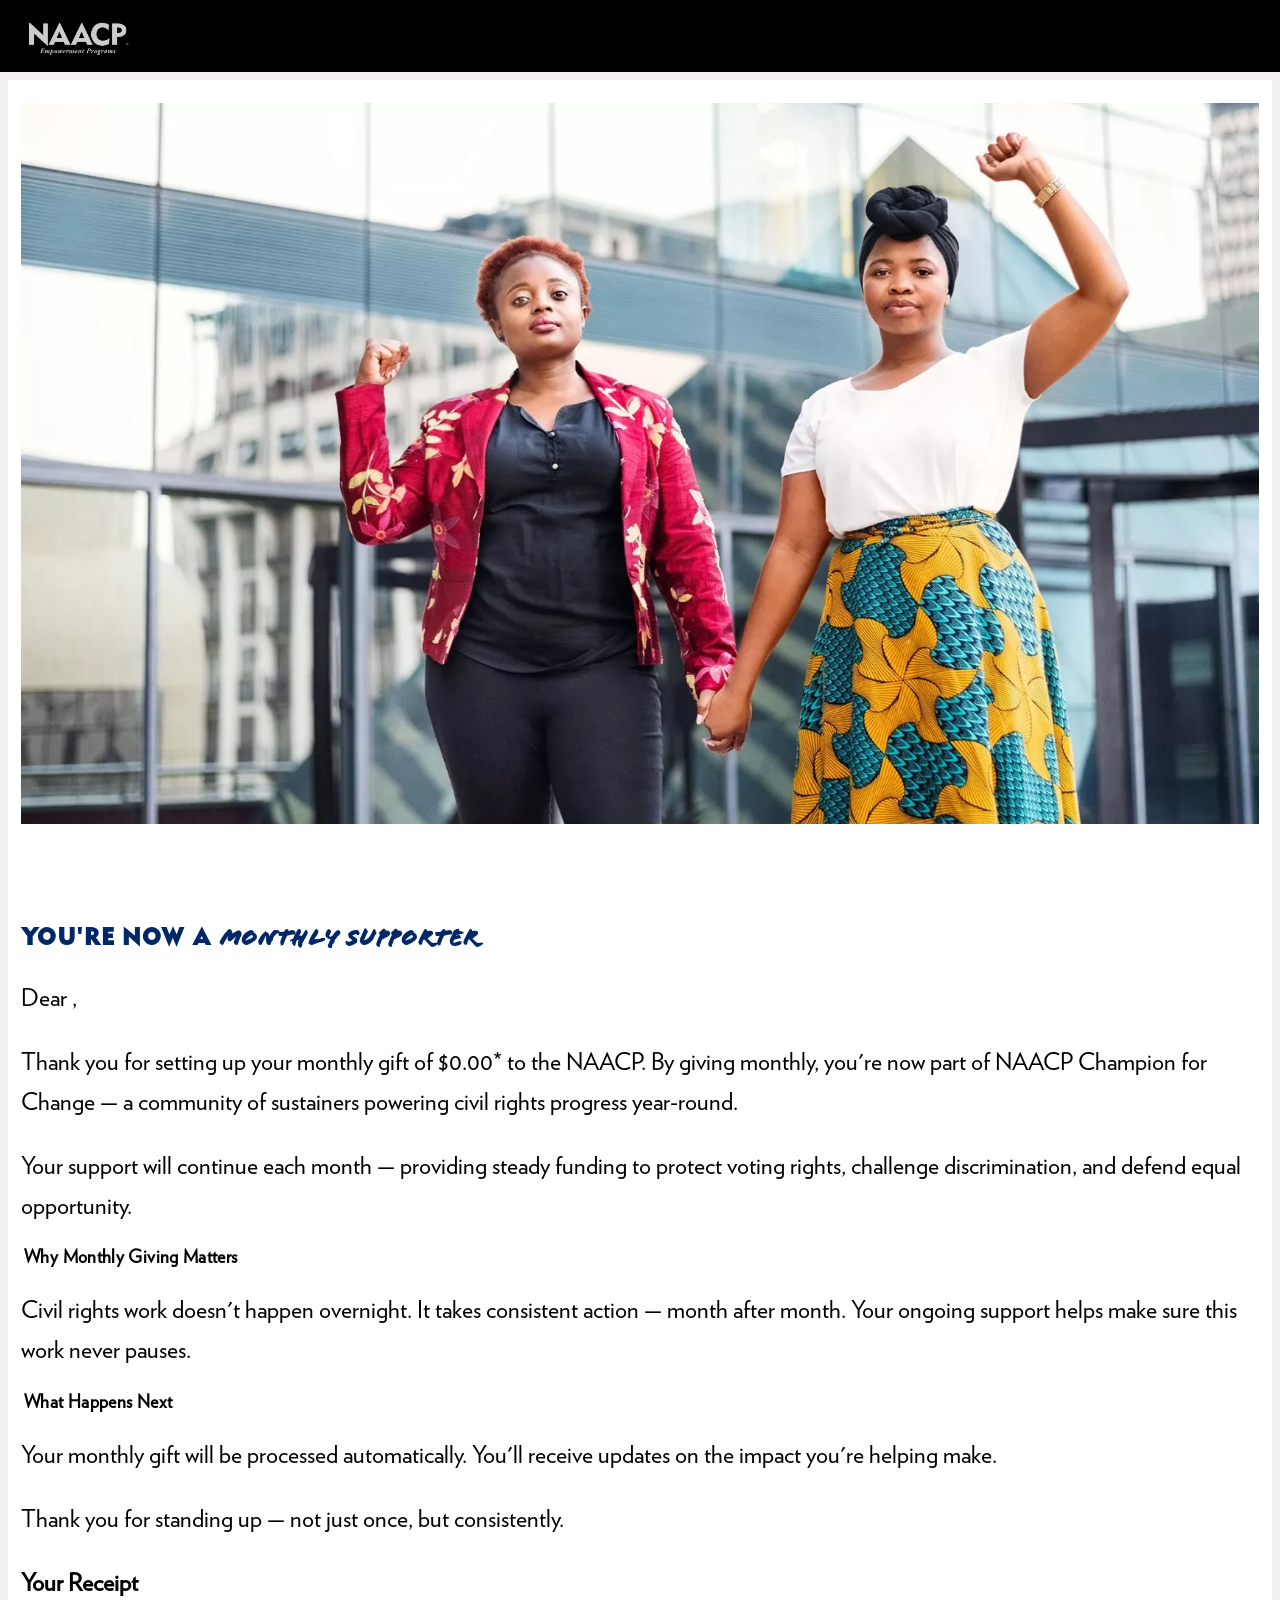
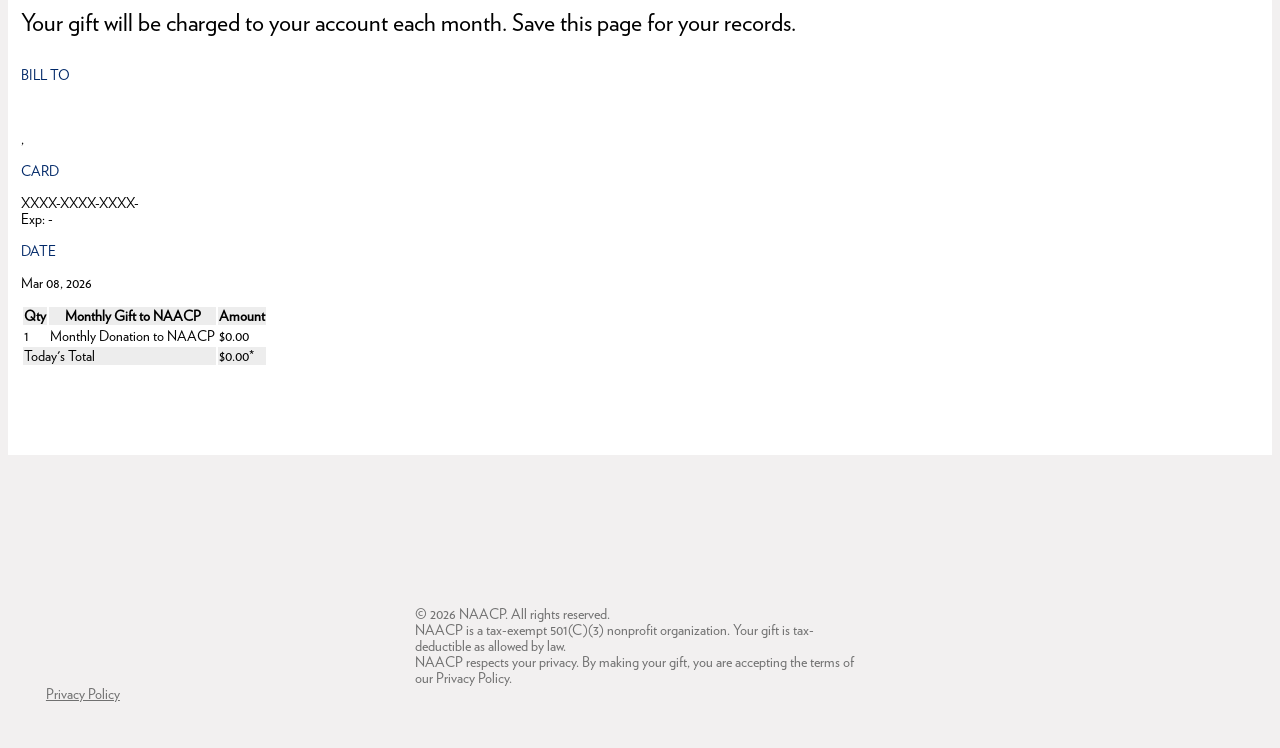
<file: NAACP001/confirmation.html>
<!DOCTYPE html>
<!--[if lt IE 7]> <html class="no-js lt-ie9 lt-ie8 lt-ie7" lang="en"> <![endif]-->
<!--[if IE 7]>    <html class="no-js lt-ie9 lt-ie8" lang="en"> <![endif]-->
<!--[if IE 8]>    <html class="no-js lt-ie9" lang="en"> <![endif]-->
<!--[if gt IE 8]><!-->
<html class="no-js" lang="en">
  <!--<![endif]-->

  <head>
    <meta charset="utf-8" />
    <meta name="viewport" content="width=device-width" />

    <title>Donation Confirmation | NAACP</title>

    <!-- Included CSS Files -->
    <link
      rel="stylesheet"
      type="text/css"
      href="https://www.order-safely.com/_css_/foundation/stylesheets/foundation.css"
    />
    <link
      rel="stylesheet"
      type="text/css"
      href="https://www.order-safely.com/_css_/confirmation.css"
    />

    <link
      href="https://fonts.googleapis.com/css2?family=Roboto:wght@400;700&display=swap"
      rel="stylesheet"
    />

    <!--[if lt IE 9]>
      <link
        rel="stylesheet"
        type="text/css"
        href="https://www.order-safely.com/_css_/foundation/stylesheets/ie.css"
      />
    <![endif]-->

    <!--[if gt IE 8]><!-->
    <script
      src="https://www.order-safely.com/_css_/foundation/javascripts/modernizr.foundation.js"
      type="text/javascript"
    ></script>
    <!--<![endif]-->

    <!--[if lt IE 9]>
      <script src="https://www.modernizr.com/downloads/modernizr-2.0.6.js"></script>
    <![endif]-->

    <!-- IE Fix for HTML5 Tags -->

    <!--[if lt IE 9]>
      <script src="https://html5shiv.googlecode.com/svn/trunk/html5.js"></script>
    <![endif]-->
    <!-- More IE Fixes -->
    <!--[if IE 9
      ]><style type="text/css">
        #footer {
          font-size: 1rem;
          line-height: 18px;
        }
      </style><!
    [endif]-->

    <link rel="stylesheet" type="text/css" href="css/confirm.css" />

    <!-- Google Tag Manager -->
    <script>
      (function (w, d, s, l, i) {
        w[l] = w[l] || [];
        w[l].push({ "gtm.start": new Date().getTime(), event: "gtm.js" });
        var f = d.getElementsByTagName(s)[0],
          j = d.createElement(s),
          dl = l != "dataLayer" ? "&l=" + l : "";
        j.async = true;
        j.src = "https://www.googletagmanager.com/gtm.js?id=" + i + dl;
        f.parentNode.insertBefore(j, f);
      })(window, document, "script", "dataLayer", "GTM-TD9H85F7");
    </script>
    <!-- End Google Tag Manager -->
  </head>

  <body class="confirmation">
    <!-- Google Tag Manager (noscript) -->
    <noscript
      ><iframe
        src="https://www.googletagmanager.com/ns.html?id=GTM-TD9H85F7"
        height="0"
        width="0"
        style="display: none; visibility: hidden"
      ></iframe
    ></noscript>
    <!-- End Google Tag Manager (noscript) -->

    <nav class="site-nav">
      <img class="logo" src="images/logo.png" alt="NAACP Logo" />
    </nav>

    <div id="mainContent">
      <div class="container">
        <div class="row main-row">
          <img
            class="thank-you-image centered"
            src="images/thank-you-image.jpg"
            alt="NAACP supporters advocating for civil rights"
          />

          <!-- Main Middle -->
          <div class="eight columns">
            <div class="row thankyou">
              <div class="twelve columns subhead" style="padding-top: 5%">
                <h2>
                  You're Now a <span class="emphasis">Monthly Supporter</span>
                </h2>

                <p>Dear ,<br /></p>
                <p>
                  Thank you for setting up your monthly gift of $0.00* to the
                  NAACP. By giving monthly, you're now part of NAACP Champion
                  for Change &mdash; a community of sustainers powering civil
                  rights progress year-round.
                </p>
                <p>
                  Your support will continue each month &mdash; providing steady
                  funding to protect voting rights, challenge discrimination,
                  and defend equal opportunity.
                </p>

                <h3>Why Monthly Giving Matters</h3>
                <p>
                  Civil rights work doesn't happen overnight. It takes
                  consistent action &mdash; month after month. Your ongoing
                  support helps make sure this work never pauses.
                </p>

                <h3>What Happens Next</h3>
                <p>
                  Your monthly gift will be processed automatically. You'll
                  receive updates on the impact you're helping make.
                </p>
                <p>
                  Thank you for standing up &mdash; not just once, but
                  consistently.
                </p>

                <p>
                  <b>Your Receipt</b><br />
                  Your gift will be charged to your account each month. Save
                  this page for your records.
                </p>
              </div>
            </div>

            <div class="row purchInfo">
              <div class="six columns">
                <div class="row">
                  <div class="three columns">
                    <p class="purchLabel">BILL TO</p>
                  </div>
                  <div class="nine columns">
                    <p><br /><br />,</p>
                  </div>
                </div>
                <div class="row">
                  <div class="three columns">
                    <p class="purchLabel">CARD</p>
                  </div>
                  <div class="nine columns">
                    <p>XXXX-XXXX-XXXX-<br />Exp: -</p>
                  </div>
                </div>
              </div>
              <div class="six columns">
                <div class="row"></div>
                <div class="row">
                  <div class="three columns">
                    <p class="purchLabel">DATE</p>
                  </div>
                  <div class="nine columns">
                    <p>Mar 08, 2026</p>
                  </div>
                </div>
              </div>
            </div>

            <div class="row items">
              <div class="twelve columns">
                <table>
                  <thead>
                    <tr>
                      <th>Qty</th>
                      <th>Monthly Gift to NAACP</th>
                      <th>Amount</th>
                    </tr>
                  </thead>
                  <tbody>
                    <tr>
                      <td>1</td>
                      <td>Monthly Donation to NAACP</td>
                      <td>$0.00</td>
                    </tr>

                    <tr>
                      <td colspan="2" class="total">Today's Total</td>
                      <td class="price">$0.00*<br /></td>
                    </tr>
                  </tbody>
                </table>
              </div>
            </div>
          </div>
          <!-- Main Middle -->

          <div class="four columns">
            <div id="ads"></div>
          </div>
        </div>
      </div>
      <div class="site-btn"></div>
    </div>
    <!--FOOTER-->
    <footer class="text-center">
      <p class="centered">
        &copy;
        <script type="text/javascript">
          var d = new Date();
          document.write(d.getFullYear());
        </script>
        NAACP. All rights reserved.<br />
        NAACP is a tax-exempt 501(C)(3) nonprofit organization. Your gift is
        tax-deductible as allowed by law.<br />
        NAACP respects your privacy. By making your gift, you are accepting the
        terms of our Privacy Policy.
      </p>
      <a href="https://naacp.org/resources/privacy-policy" target="_blank"
        >Privacy Policy</a
      >
    </footer>
    <!--END FOOTER-->

    <script>
      document.write(
        "<script src=https://www.order-safely.com/_css_/foundation-4.0.4/js/vendor/" +
          ("__proto__" in {} ? "zepto" : "jquery") +
          ".js><\/script>",
      );
    </script>
    <script src="https://www.order-safely.com/_css_/foundation-4.0.4/js/foundation.min.js"></script>

    <script>
      $(document).foundation();
    </script>
    <script src="https://www.order-safely.com/_css_/foundation/javascripts/app.js"></script>

    <!-- START - AWIN Tracking -->
    <script
      src="https://www.dwin1.com/22525.js"
      type="text/javascript"
      defer="defer"
    ></script>
    <!-- END - AWIN Tracking -->
  </body>
</html>
</file>
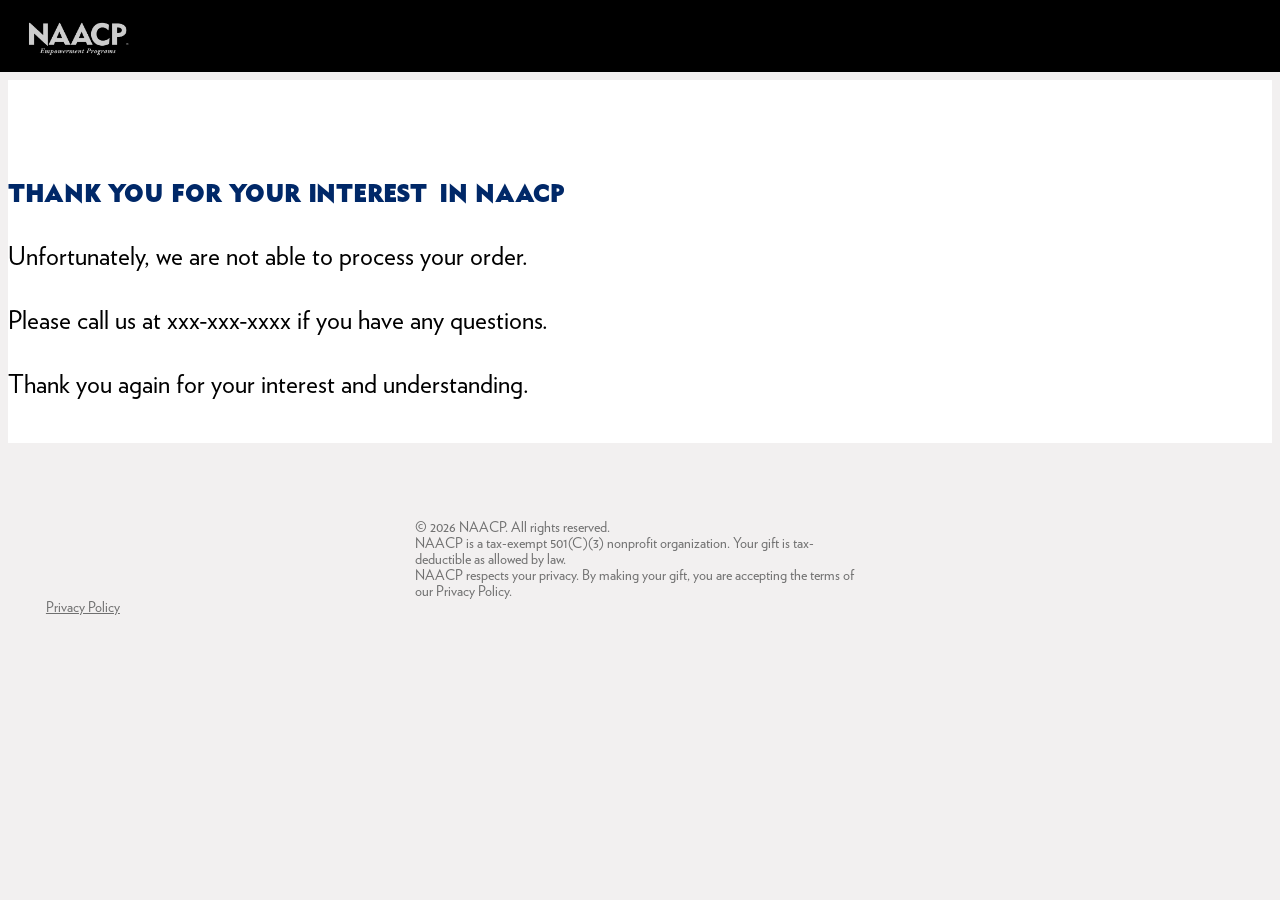
<file: NAACP001/dummy_decline.html>
<html
    class="js no-touch no-ie8compat wf-garamondpremierpro-n5-active wf-garamondpremierpro-n7-active wf-proximanova-i3-active wf-proximanova-i6-active wf-proximanova-n3-active wf-proximanova-n4-active wf-proximanova-n6-active wf-proximanova-n7-active wf-proximanova-n8-active wf-active"
    lang="en">
<!--<![endif]-->

<head>
    <meta charset="utf-8">
    <meta name="viewport" content="width=device-width">

    <title>Contact Customer Service</title>

    <!-- Included CSS Files -->
    <link rel="stylesheet" type="text/css"
        href="https://www.order-safely.com/_css_/foundation/stylesheets/foundation.css">
    <link rel="stylesheet" type="text/css" href="https://www.order-safely.com/_css_/confirmation.css">

    <!--[if lt IE 9]>
		<link rel="stylesheet" type="text/css" href="https://www.order-safely.com/_css_/foundation/stylesheets/ie.css" />
	<![endif]-->




    <!--[if gt IE 8]><!-->
    <script src="https://www.order-safely.com/_css_/foundation/javascripts/modernizr.foundation.js"></script>
    <!--<![endif]-->
    <!--[if lt IE 9]> <script src="https://www.modernizr.com/downloads/modernizr-2.0.6.js"></script> <![endif]-->


    <!-- IE Fix for HTML5 Tags -->
    <!--[if lt IE 9]>
		<script src="https://html5shiv.googlecode.com/svn/trunk/html5.js"></script>
	<![endif]-->

    <link rel="stylesheet" type="text/css" href="css/confirm.css">

<!-- Google Tag Manager -->

<!-- Google Tag Manager -->
<script>(function(w,d,s,l,i){w[l]=w[l]||[];w[l].push({'gtm.start':
new Date().getTime(),event:'gtm.js'});var f=d.getElementsByTagName(s)[0],
j=d.createElement(s),dl=l!='dataLayer'?'&l='+l:'';j.async=true;j.src=
'https://www.googletagmanager.com/gtm.js?id='+i+dl;f.parentNode.insertBefore(j,f);
})(window,document,'script','dataLayer','GTM-TD9H85F7');</script>
<!-- End Google Tag Manager -->

</head>

<body>

<!-- Google Tag Manager (noscript) -->
<noscript><iframe src="https://www.googletagmanager.com/ns.html?id=GTM-TD9H85F7" height="0" width="0" style="display:none;visibility:hidden"></iframe></noscript>
<!-- End Google Tag Manager (noscript) -->

    <nav class="site-nav">
        <img class="logo" src="images/logo.png" alt="NAACP Logo" />
    </nav>
<div id="mainContent">
    <div class="container">
        <div class="row thankyou" style="padding-top: 5%">
            <div class="twelve columns text-center subhead">

                    <h2>Thank you for your interest&nbsp;in NAACP</h2>
                    <p class="lead">Unfortunately, we are not able to process your order.</p>
                    <p class="lead">Please call us at xxx-xxx-xxxx if you have any questions.</p>
                    <p class="lead">Thank you again for your interest <span class="nowrap">and understanding.</span></p>
                </div>

                <div class="six columns">
                    <br>
                    <p style="text-align: center; font-size: 22px;"></p>
								<div class="row">
            


</div>
	


                </div>

            </div>




        </div>


    </div>
    </div>
    <!--FOOTER-->
    <footer class="text-center">
    
        <p class="centered">
            &copy; <script type="text/javascript">var d = new Date; document.write(d.getFullYear());</script> NAACP. All rights reserved.<br />
            NAACP is a tax-exempt 501(C)(3) nonprofit organization. Your gift is tax-deductible as allowed by law.<br />
            NAACP respects your privacy. By making your gift, you are accepting the terms of our Privacy Policy.
        </p>

        <a href="https://naacp.org/resources/privacy-policy" target="_blank">Privacy Policy</a>

    </footer>
    <!--END FOOTER-->





    <!-- Included JS Files -->
    <script src="https://ajax.googleapis.com/ajax/libs/jquery/1.7.2/jquery.min.js" type="text/javascript"></script>
    <script src="https://www.order-safely.com/_css_/foundation/javascripts/foundation.js"></script>
    <script src="https://www.order-safely.com/_css_/foundation-4.0.4/js/foundation/foundation.reveal.js"></script>

    <script>
        $(document).foundation();
    </script>

    <script src="https://www.order-safely.com/_css_/foundation/javascripts/app.js"></script>



</body>

</html>
</file>
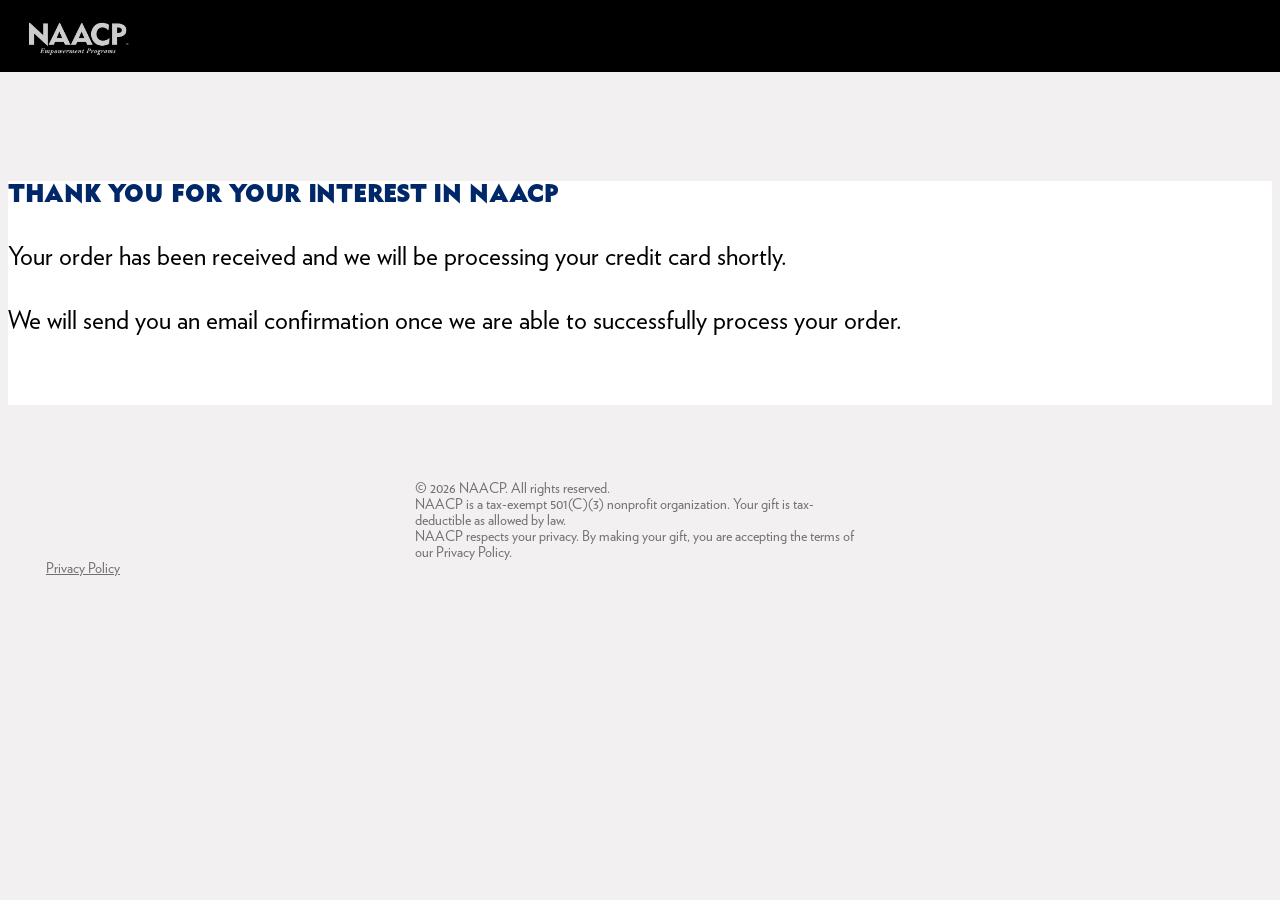
<file: NAACP001/soft_declines.html>
<html
  class="js no-touch no-ie8compat wf-garamondpremierpro-n5-active wf-garamondpremierpro-n7-active wf-proximanova-i3-active wf-proximanova-i6-active wf-proximanova-n3-active wf-proximanova-n4-active wf-proximanova-n6-active wf-proximanova-n7-active wf-proximanova-n8-active wf-active"
  lang="en"
>
  <!--<![endif]-->

  <head>
    <meta charset="utf-8" />
    <meta name="viewport" content="width=device-width" />

    <title>Contact Customer Service</title>

    <!-- Included CSS Files -->
    <link
      rel="stylesheet"
      type="text/css"
      href="https://www.order-safely.com/_css_/foundation/stylesheets/foundation.css"
    />
    <link
      rel="stylesheet"
      type="text/css"
      href="https://www.order-safely.com/_css_/confirmation.css"
    />

    <!--[if lt IE 9]>
      <link
        rel="stylesheet"
        type="text/css"
        href="https://www.order-safely.com/_css_/foundation/stylesheets/ie.css"
      />
    <![endif]-->

    <!--[if gt IE 8]><!-->
    <script src="https://www.order-safely.com/_css_/foundation/javascripts/modernizr.foundation.js"></script>
    <!--<![endif]-->
    <!--[if lt IE 9]>
      <script src="https://www.modernizr.com/downloads/modernizr-2.0.6.js"></script>
    <![endif]-->

    <!-- IE Fix for HTML5 Tags -->
    <!--[if lt IE 9]>
      <script src="https://html5shiv.googlecode.com/svn/trunk/html5.js"></script>
    <![endif]-->

    <link rel="stylesheet" type="text/css" href="css/confirm.css" />
    <!-- Google Tag Manager -->
    <!-- Google Tag Manager -->
    <script>
      (function (w, d, s, l, i) {
        w[l] = w[l] || [];
        w[l].push({ "gtm.start": new Date().getTime(), event: "gtm.js" });
        var f = d.getElementsByTagName(s)[0],
          j = d.createElement(s),
          dl = l != "dataLayer" ? "&l=" + l : "";
        j.async = true;
        j.src = "https://www.googletagmanager.com/gtm.js?id=" + i + dl;
        f.parentNode.insertBefore(j, f);
      })(window, document, "script", "dataLayer", "GTM-TD9H85F7");
    </script>
    <!-- End Google Tag Manager -->
  </head>

  <body class="soft-declines">
    <!-- Google Tag Manager (noscript) -->
    <noscript
      ><iframe
        src="https://www.googletagmanager.com/ns.html?id=GTM-TD9H85F7"
        height="0"
        width="0"
        style="display: none; visibility: hidden"
      ></iframe
    ></noscript>
    <!-- End Google Tag Manager (noscript) -->

    <nav class="site-nav">
      <img class="logo" src="images/logo.png" alt="NAACP Logo" />
    </nav>
    <div id="mainContent">
      <div class="container">
        <div class="row thankyou">
          <div
            class="eight columns centered text-center"
            style="margin-top: 8%"
          >
            <h2>Thank you for your interest in NAACP</h2>
            <p class="lead">
              Your order has been received and we will be processing your credit
              card shortly.
            </p>
            <p class="lead">
              We will send you an email confirmation once we are able to
              successfully process your order.
            </p>
            <div class="row">
              <div class="row"></div>
            </div>
          </div>
        </div>
      </div>
    </div>
    <!--FOOTER-->
    <footer class="text-center">
      <p class="centered">
        &copy;
        <script type="text/javascript">
          var d = new Date();
          document.write(d.getFullYear());
        </script>
        NAACP. All rights reserved.<br />
        NAACP is a tax-exempt 501(C)(3) nonprofit organization. Your gift is
        tax-deductible as allowed by law.<br />
        NAACP respects your privacy. By making your gift, you are accepting the
        terms of our Privacy Policy.
      </p>

      <a href="https://naacp.org/resources/privacy-policy" target="_blank"
        >Privacy Policy</a
      >
    </footer>
    <!--END FOOTER-->

    <!-- Included JS Files -->
    <script
      src="https://ajax.googleapis.com/ajax/libs/jquery/1.7.2/jquery.min.js"
      type="text/javascript"
    ></script>
    <script src="https://www.order-safely.com/_css_/foundation/javascripts/foundation.js"></script>
    <script src="https://www.order-safely.com/_css_/foundation-4.0.4/js/foundation/foundation.reveal.js"></script>

    <script>
      $(document).foundation();
    </script>

    <script src="https://www.order-safely.com/_css_/foundation/javascripts/app.js"></script>
  </body>
</html>
</file>
<file: NAACP001/css/confirm.css>
@charset "UTF-8";

/* =====================
   Fonts
   ===================== */

/* Verlag Book */
@font-face {
  font-family: "Verlag A";
  src: url("../fonts/Verlag-Book.otf") format("opentype");
  font-weight: 400;
  font-style: normal;
  font-display: swap;
}

/* Verlag Light */
@font-face {
  font-family: "Verlag B";
  src: url("../fonts/Verlag-Light.otf") format("opentype");
  font-weight: 300;
  font-style: normal;
  font-display: swap;
}

/* Gothic CG No3 Regular */
@font-face {
  font-family: "GothicCGNo3";
  src: url("../fonts/Gothic%20CG%20No3%20Regular.otf") format("opentype");
  font-weight: 400;
  font-style: normal;
  font-display: swap;
}

/* Flood */
@font-face {
  font-family: "Flood";
  src: url("../fonts/Flood.otf") format("opentype");
  font-weight: 400;
  font-style: normal;
  font-display: swap;
}

:root {
  --mainColor: #002868;
  --bgColor: #efefef;
  --secondaryColor: #ffcd00;
  --tertiaryColor: #4b0fe8;
  --mainFont: "Verlag A", serif;
  --headingFont: "GothicCGNo3", sans-serif;
  --mainFontLight: "Verlag B", serif;
  --emphasisFont: "Flood", serif;
}

/* =====================
   Typography
   ===================== */

body,
input,
select {
  font-family: var(--mainFont);
  font-size: 14px;
}

h1,
h2 {
  font-family: var(--headingFont);
  font-weight: bold;
  text-transform: uppercase;
}

em,
i {
  font-family: var(--emphasisFont);
  font-style: normal;
}

.emphasis {
  font-family: var(--emphasisFont);
  font-style: normal;
}

/* =====================
   Base / Shared
   ===================== */

body {
  background-color: #f2f0f0;
  font-family: var(--mainFont);
  padding-top: 72px;
}

header {
  min-height: 1px;
}

.site-nav {
  position: fixed;
  top: 0;
  left: 0;
  right: 0;
  width: 100%;
  background: #000;
  display: flex;
  align-items: center;
  padding: 12px 24px;
  z-index: 1000;
  box-sizing: border-box;
}

.site-nav .logo {
  width: auto;
  height: 48px;
  object-fit: contain;
  margin: 0;
}

.main-row {
  padding: 0.9375em;
}

.centered {
  margin: auto;
  display: block;
}

.p-2 {
  padding: 2% 0;
}

.logo img {
  max-width: 250px;
  width: 100%;
}

.logo img {
  width: 300px !important;
}

.logo img.hide-on-print {
  margin: 0;
  padding: 0;
}

.yellow {
  color: #ffffff;
}

footer {
  margin-top: 3%;
  padding: 3%;
}

footer p {
  max-width: 450px;
  width: 90%;
  color: #707070;
}

footer a {
  color: #707070;
  text-decoration: underline;
}

/* =====================
   Typography
   ===================== */

h2 {
  font-weight: bold;
  font-size: 24px;
  line-height: 30px;
  letter-spacing: 0.03em;
  color: #002868;
  margin-top: 3%;
}

.subhead p {
  font-size: 1.5rem;
  line-height: 2.5rem;
  margin-bottom: 0.9375em;
}

.subhead h3 {
  font-weight: bold;
  font-size: 18px;
  line-height: 18px;
  letter-spacing: 0.02em;
  padding-left: 3px;
}

p.lead {
  font-size: 1.6rem;
  line-height: 1.5;
}

/* =====================
   Confirmation Page
   ===================== */

.thank-you-image {
  max-width: 100%;
  padding-top: 10px;
}

#top {
  background-color: #ffffff;
  margin-top: 4%;
}

#top .row {
  background-color: #ffffff;
  height: auto;
}

#mainContent .row {
  background-color: #ffffff;
}

.purchInfo p.purchLabel {
  color: #002868;
  line-height: 20px;
}

table tbody tr:nth-child(2n) {
  background: none repeat scroll 0 0 #ededed;
}

table thead tr {
  background: none repeat scroll 0 0 #ededed;
}

#ads {
  padding: 3%;
}

.mobile-image1 {
  width: 40%;
  float: left;
  padding-left: 5%;
  padding-top: 2%;
}

.mobile-image2 {
  width: 40%;
  float: right;
  padding-top: 2%;
  padding-right: 5%;
}

body #mainContent .site-btn {
  margin-left: auto;
  margin-right: auto;
  display: block;
  width: 70%;
  padding-top: 3%;
  padding-bottom: 3%;
}

body #mainContent .site-btn img {
  margin-left: auto;
  margin-right: auto;
  display: block;
}

#mainContent .site-btn p {
  font-size: 16px;
}

/* =====================
   Print
   ===================== */

@media print {
  header {
    border-bottom: none;
    -moz-box-shadow: none;
    -webkit-box-shadow: none;
    box-shadow: none;
  }

  header .logo img {
    margin-bottom: 30px;
    width: 300px;
    height: 58px;
    margin-top: 30px;
  }

  .purchInfo p.purchLabel {
    font-size: 12px;
    font-size: 1.2rem;
  }
}

/* =====================
   Responsive
   ===================== */

@media only screen and (max-width: 767px) {
  .subhead h2 {
    font-size: 18px;
    line-height: 1.2em;
    text-align: center;
  }

  .subhead h2 .emphasis {
    font-size: 24px;
    display: block;
  }

  .subhead h3 {
    font-weight: bold;
    font-size: 18px;
    line-height: 24px;
    padding-left: 1px;
  }

  footer p {
    width: 100%;
  }

  footer {
    position: relative;
  }

  header {
    width: 100%;
    margin: 0;
    padding: 0;
    height: auto;
  }

  header .container {
    text-align: left;
    padding: 0;
    margin: 0;
  }
}

@media only screen and (max-width: 654px) {
  .leftside {
    float: left !important;
  }

  .rightside {
    float: left !important;
    margin-top: 20px;
  }
}

@media screen and (max-width: 400px) {
  .mobile-image1 {
    width: 100%;
    float: none !important;
    padding: 1% !important;
    margin-top: 3%;
  }

  .mobile-image2 {
    display: none;
    float: none;
  }
}

/* =====================
   Soft Declines Page
   ===================== */

.soft-declines #mainContent .row {
  min-height: 40px;
}
</file>
